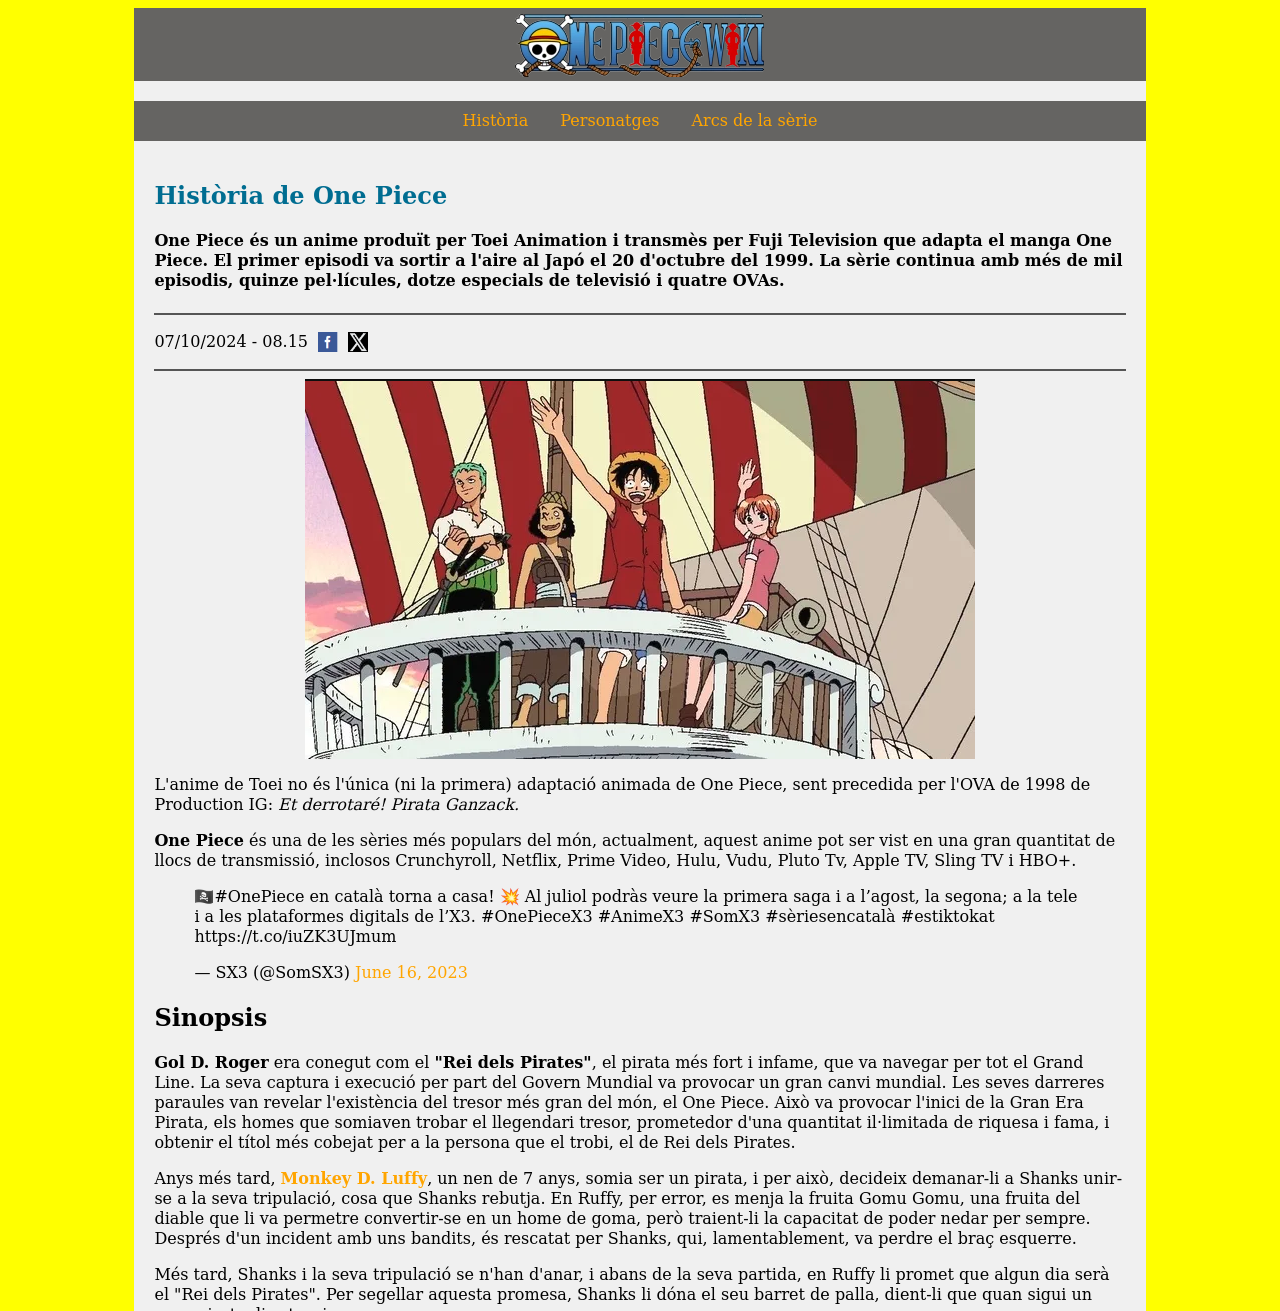
<file: index.html>
<!DOCTYPE html>
<html lang="ca">
<head>
    <meta charset="UTF-8">
    <meta http-equiv="refresh" content="0; url=serie-historia.html">
    <title>Història</title>
</head>
<body>
    <a href="serie-historia.html">Obrir Història</a>
</body>
</html>
</file>
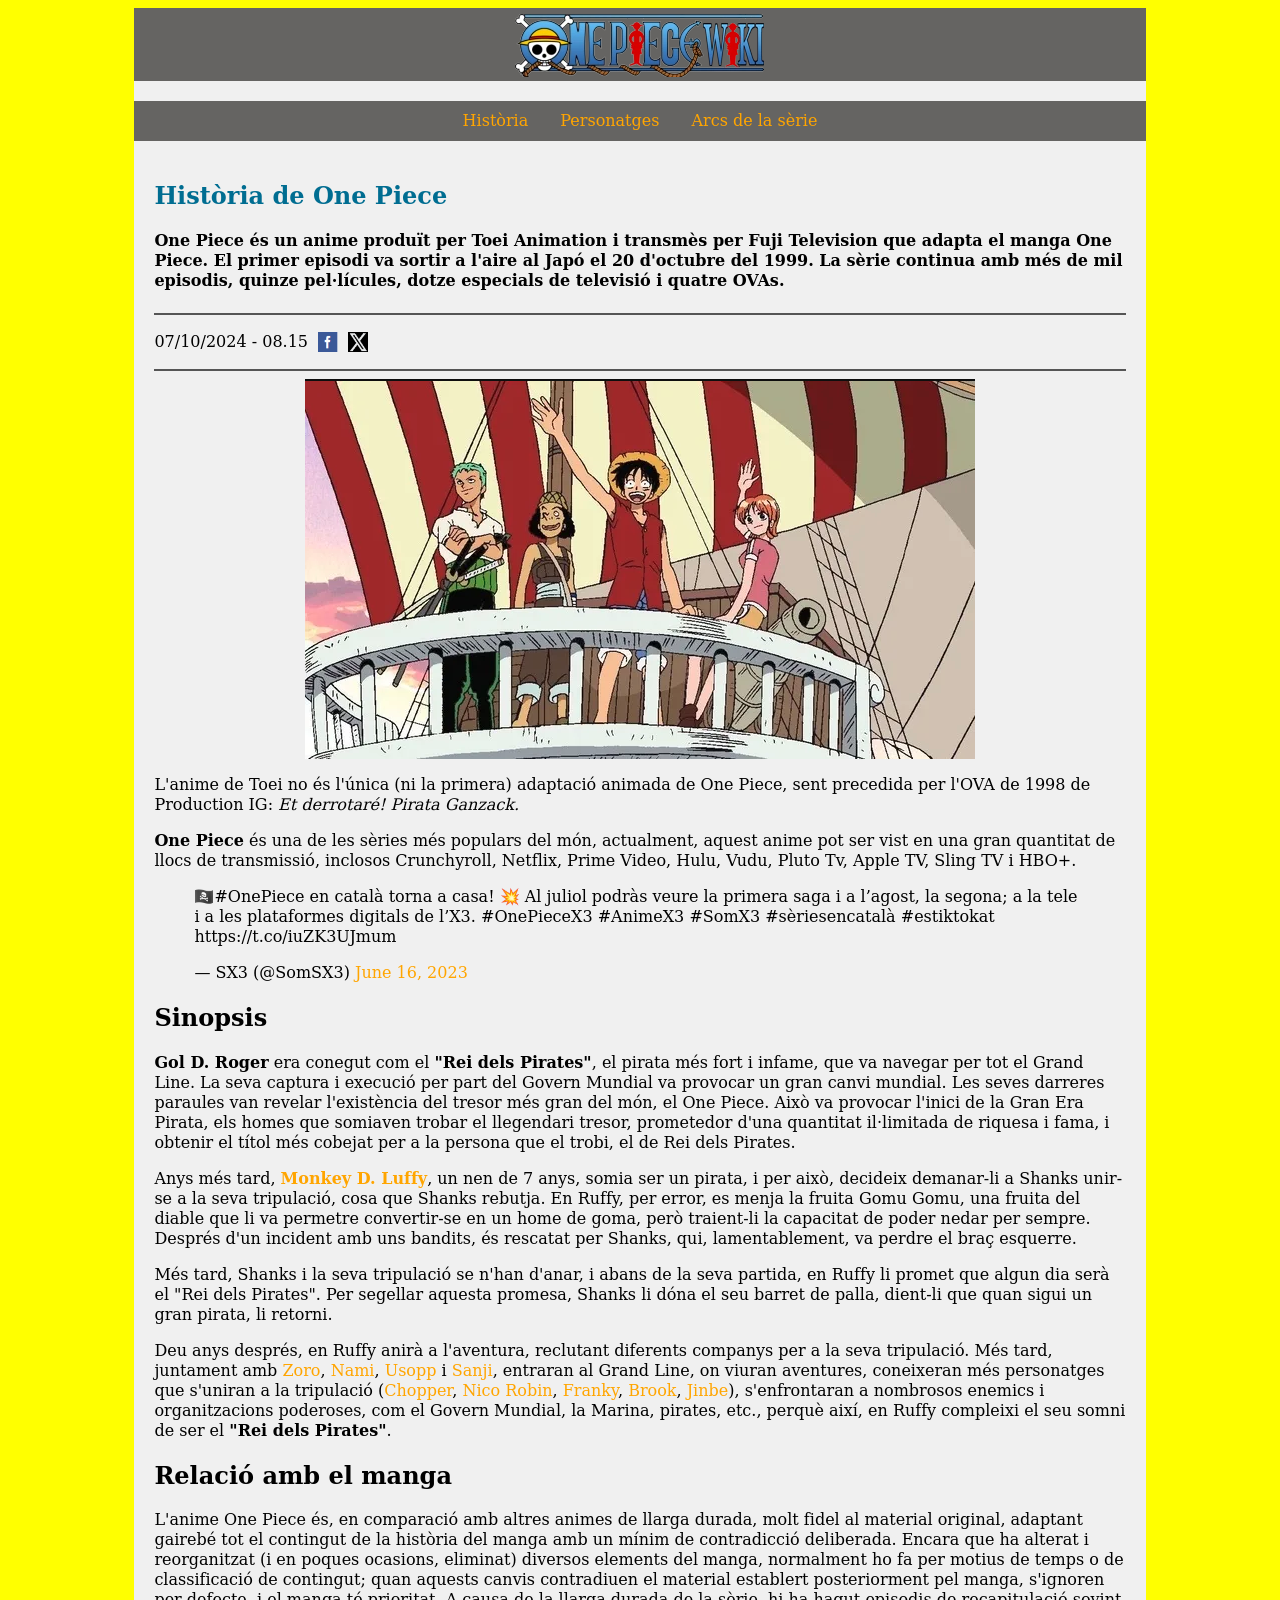
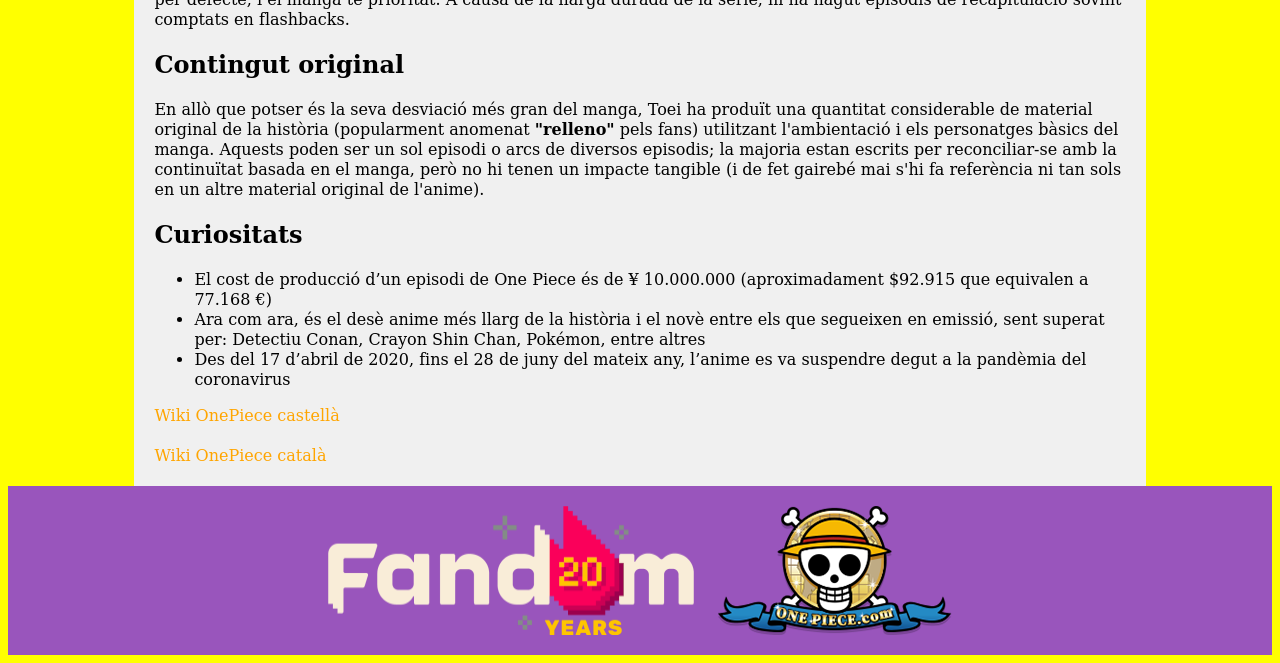
<file: serie-historia.html>
<!DOCTYPE html>
<html lang="ca">
<head>
    <!-- lang="ca" indica que la página está en catalán. UTF-8 permite mostrar acentos y otros caracteres. -->
    <meta charset="UTF-8">
    <!-- viewport adapta el ancho de la página al dispositivo. Los siguientes metadatos describen el documento. -->
    <meta name="viewport" content="width=device-width, initial-scale=1">
    <meta name="author" content="Asen Forcen">
    <meta name="description" content="Història, sinopsi i curiositats de l’anime One Piece.">
    <meta name="keywords" content="One Piece, història, anime, manga">
    <title>Història de One Piece | Wiki</title>

    <!-- Icono que aparece en la pestaña del navegador -->
    <link rel="icon" type="image/png" href="img/logo_onepiece.png">

    <!-- Las tres páginas comparten la hoja de estilos de la carpeta css. -->
    <link rel="stylesheet" href="css/estils.css">
</head>
<body class="pagina-serie">
    <!-- La ruta ./img parte de la carpeta de este HTML. El atributo alt describe el logotipo. -->
    <header>
        <img src="./img/Site-OnePiece_logo.webp" alt="Logotip de la wiki de One Piece">
    </header>

    <!-- El menú es una lista de enlaces. aria-current="page" identifica la página abierta. -->
    <nav>
        <ul>
            <li><a href="serie-historia.html" aria-current="page">Història</a></li>
            <li><a href="serie-personatges.html">Personatges</a></li>
            <li><a href="serie-llistat-arcs.html">Arcs de la sèrie</a></li>
        </ul>
    </nav>

    <!-- main contiene el contenido principal y article agrupa el texto de Història. -->
    <main class="contenido">
        <article>
            <!-- h1 es el título principal. strong da énfasis a la introducción. -->
            <h1>Història de One Piece</h1>
            <p><strong>One Piece és un anime produït per Toei Animation i transmès per Fuji Television que adapta el manga One Piece. El primer episodi va
                sortir a l'aire al Japó el 20 d'octubre del 1999. La sèrie continua amb més de mil episodis, quinze pel·lícules, dotze especials de
                televisió i quatre OVAs.</strong></p>

            <!-- Las líneas hr separan la fecha y las redes del resto del artículo. -->
            <hr>

            <!-- CSS coloca la fecha y los iconos en una fila. datetime guarda la fecha en un formato legible por programas. -->
            <div class="fecha_redes">
                <time datetime="2024-10-07T08:15">07/10/2024 - 08.15</time>

                <!-- Cada icono identifica su red con alt y el enlace se abre en otra pestaña. -->
                <a href="https://www.facebook.com/" target="_blank">
                    <img src="./img/ico_facebook.png" alt="Facebook">
                </a>

                <a href="https://x.com" target="_blank">
                    <img src="./img/ico_x.png" alt="X">
                </a>
            </div>

            <hr>

            <!-- El id one_piece permite limitar el ancho de esta imagen en CSS. La regla main img la centra. -->
            <img id="one_piece" src="./img/one_piece.png" alt="En Ruffy i els seus companys a bord del seu vaixell">

            <!-- em da énfasis al título de la adaptación animada. -->
            <p>
                L'anime de Toei no és l'única (ni la primera) adaptació animada de One Piece, sent precedida per l'OVA de 1998 de Production IG:
                <em>Et derrotaré! Pirata Ganzack.</em>
            </p>

            <p><strong>One Piece</strong> és una de les sèries més populars del món, actualment, aquest anime pot ser vist en una gran quantitat de llocs de
                transmissió, inclosos Crunchyroll, Netflix, Prime Video, Hulu, Vudu, Pluto Tv, Apple TV, Sling TV i HBO+.
            </p>

            <!-- La cita conserva el texto y el enlace de la publicación si el widget de X no se carga. -->
            <blockquote class="twitter-tweet"><p lang="ca" dir="ltr">🏴‍☠️#OnePiece en català torna a casa!
            💥 Al juliol podràs veure la primera saga i a l’agost, la segona; a la tele i a les plataformes digitals de l’X3.
            #OnePieceX3 #AnimeX3 #SomX3 #sèriesencatalà #estiktokat https://t.co/iuZK3UJmum</p>&mdash; SX3 (@SomSX3) <a href="https://x.com/SomSX3/status/1669702155274539009?ref_src=twsrc%5Etfw">June 16, 2023</a></blockquote>

            <!-- async permite descargar el widget de X mientras el navegador sigue leyendo el HTML. -->
            <script async src="https://platform.x.com/widgets.js"></script>

            <!-- Los títulos h2 dividen el artículo en apartados debajo del h1. -->
            <h2>Sinopsis</h2>
            <p>
                <strong>Gol D. Roger</strong> era conegut com el  <strong>"Rei dels Pirates"</strong>, el pirata més fort i infame, que va navegar per tot el Grand Line.
                La seva captura i execució per part del Govern Mundial va provocar un gran canvi mundial. Les seves darreres paraules van
                revelar l'existència del tresor més gran del món, el One Piece. Això va provocar l'inici de la Gran Era Pirata, els homes
                que somiaven trobar el llegendari tresor, prometedor d'una quantitat il·limitada de riquesa i fama, i obtenir el títol més
                cobejat per a la persona que el trobi, el de Rei dels Pirates.
            </p>
            <!-- El texto después de # coincide con el id de la ficha en serie-personatges.html. -->
            <p>
                Anys més tard, <strong><a href="serie-personatges.html#ruffy">Monkey D. Luffy</a></strong>, un nen de 7 anys, somia ser un pirata, i per això,
                decideix demanar-li a Shanks unir-se a la seva tripulació, cosa que Shanks rebutja. En Ruffy,
                per error, es menja la fruita Gomu Gomu, una fruita del diable que li va permetre
                convertir-se en un home de goma, però traient-li la capacitat de poder nedar per sempre. Després d'un incident amb uns bandits, és
                rescatat per Shanks, qui, lamentablement, va perdre el braç esquerre.
            </p>
            <p>
                Més tard, Shanks i la seva tripulació se n'han d'anar, i abans de la seva partida, en Ruffy
                li promet que algun dia serà el "Rei dels Pirates".
                Per segellar aquesta promesa, Shanks li dóna el seu barret de palla, dient-li que quan sigui un gran pirata, li retorni.
            </p>
            <p>
                Deu anys després, en Ruffy anirà a l'aventura, reclutant diferents companys per a la seva tripulació.
                Més tard, juntament amb <a href="serie-personatges.html#zoro">Zoro</a>, <a href="serie-personatges.html#nami">Nami</a>,
                <a href="serie-personatges.html#usopp">Usopp</a> i <a href="serie-personatges.html#sanji">Sanji</a>, entraran al Grand Line, on viuran aventures,
                coneixeran més personatges que s'uniran a la tripulació (<a href="serie-personatges.html#chopper">Chopper</a>,
                <a href="serie-personatges.html#nico-robin">Nico Robin</a>, <a href="serie-personatges.html#franky">Franky</a>,
                <a href="serie-personatges.html#brook">Brook</a>, <a href="serie-personatges.html#jinbe">Jinbe</a>), s'enfrontaran a nombrosos enemics i
                organitzacions poderoses, com el Govern Mundial, la Marina, pirates, etc., perquè així, en Ruffy
                compleixi el seu somni de ser el <strong>"Rei dels Pirates"</strong>.
            </p>

            <!-- Apartado sobre las diferencias entre el anime y el manga -->
            <h2>Relació amb el manga</h2>
            <p>
                L'anime One Piece és, en comparació amb altres animes de llarga durada, molt fidel al material original, adaptant gairebé tot el contingut de la història
                del manga amb un mínim de contradicció deliberada. Encara que ha alterat i reorganitzat (i en poques ocasions, eliminat) diversos elements del manga,
                normalment ho fa per motius de temps o de classificació de contingut; quan aquests canvis contradiuen el material establert posteriorment pel manga, s'ignoren
                per defecte, i el manga té prioritat. A causa de la llarga durada de la sèrie, hi ha hagut episodis de recapitulació sovint comptats en flashbacks.
            </p>

            <!-- El span con lang="es" indica que la palabra «relleno» está en castellano. -->
            <h2>Contingut original</h2>
            <p>
                En allò que potser és la seva desviació més gran del manga, Toei ha produït una quantitat considerable de material original de la història (popularment anomenat
                <strong>"<span lang="es">relleno</span>"</strong> pels fans) utilitzant l'ambientació i els personatges bàsics del manga. Aquests poden ser un sol episodi o arcs de diversos episodis; la majoria estan
                escrits per reconciliar-se amb la continuïtat basada en el manga, però no hi tenen un impacte tangible (i de fet gairebé mai s'hi fa referència ni tan sols en un
                altre material original de l'anime).
            </p>

            <!-- ul crea una lista sin numerar y cada li es una curiosidad. -->
            <h2>Curiositats</h2>
            <ul>
                <li>El cost de producció d’un episodi de One Piece és de ¥ 10.000.000 (aproximadament $92.915 que equivalen a 77.168 €)</li>
                <li>Ara com ara, és el desè anime més llarg de la història i el novè entre els que segueixen en emissió, sent superat per: Detectiu Conan, Crayon Shin Chan, Pokémon, entre altres</li>
                <li>Des del 17 d’abril de 2020, fins el 28 de juny del mateix any, l’anime es va suspendre degut a la pandèmia del coronavirus</li>
            </ul>

            <!-- target="_blank" abre las versiones de la wiki en otra pestaña. -->
            <a href="https://onepiece.fandom.com/es/wiki/Portada" target="_blank">Wiki OnePiece castellà</a><br><br>
            <a href="https://onepiece.fandom.com/ca/wiki/Portada" target="_blank">Wiki OnePiece català</a>
        </article>
    </main>

    <!-- Pie de página con los logotipos de Fandom y One Piece -->
    <footer>
        <img src="./img/fandom20-footer-logo.webp" alt="Fandom, 20 anys">
        <img src="./img/logo_onepiece.png" alt="Logotip de One Piece">
    </footer>

</body>
</html>
</file>
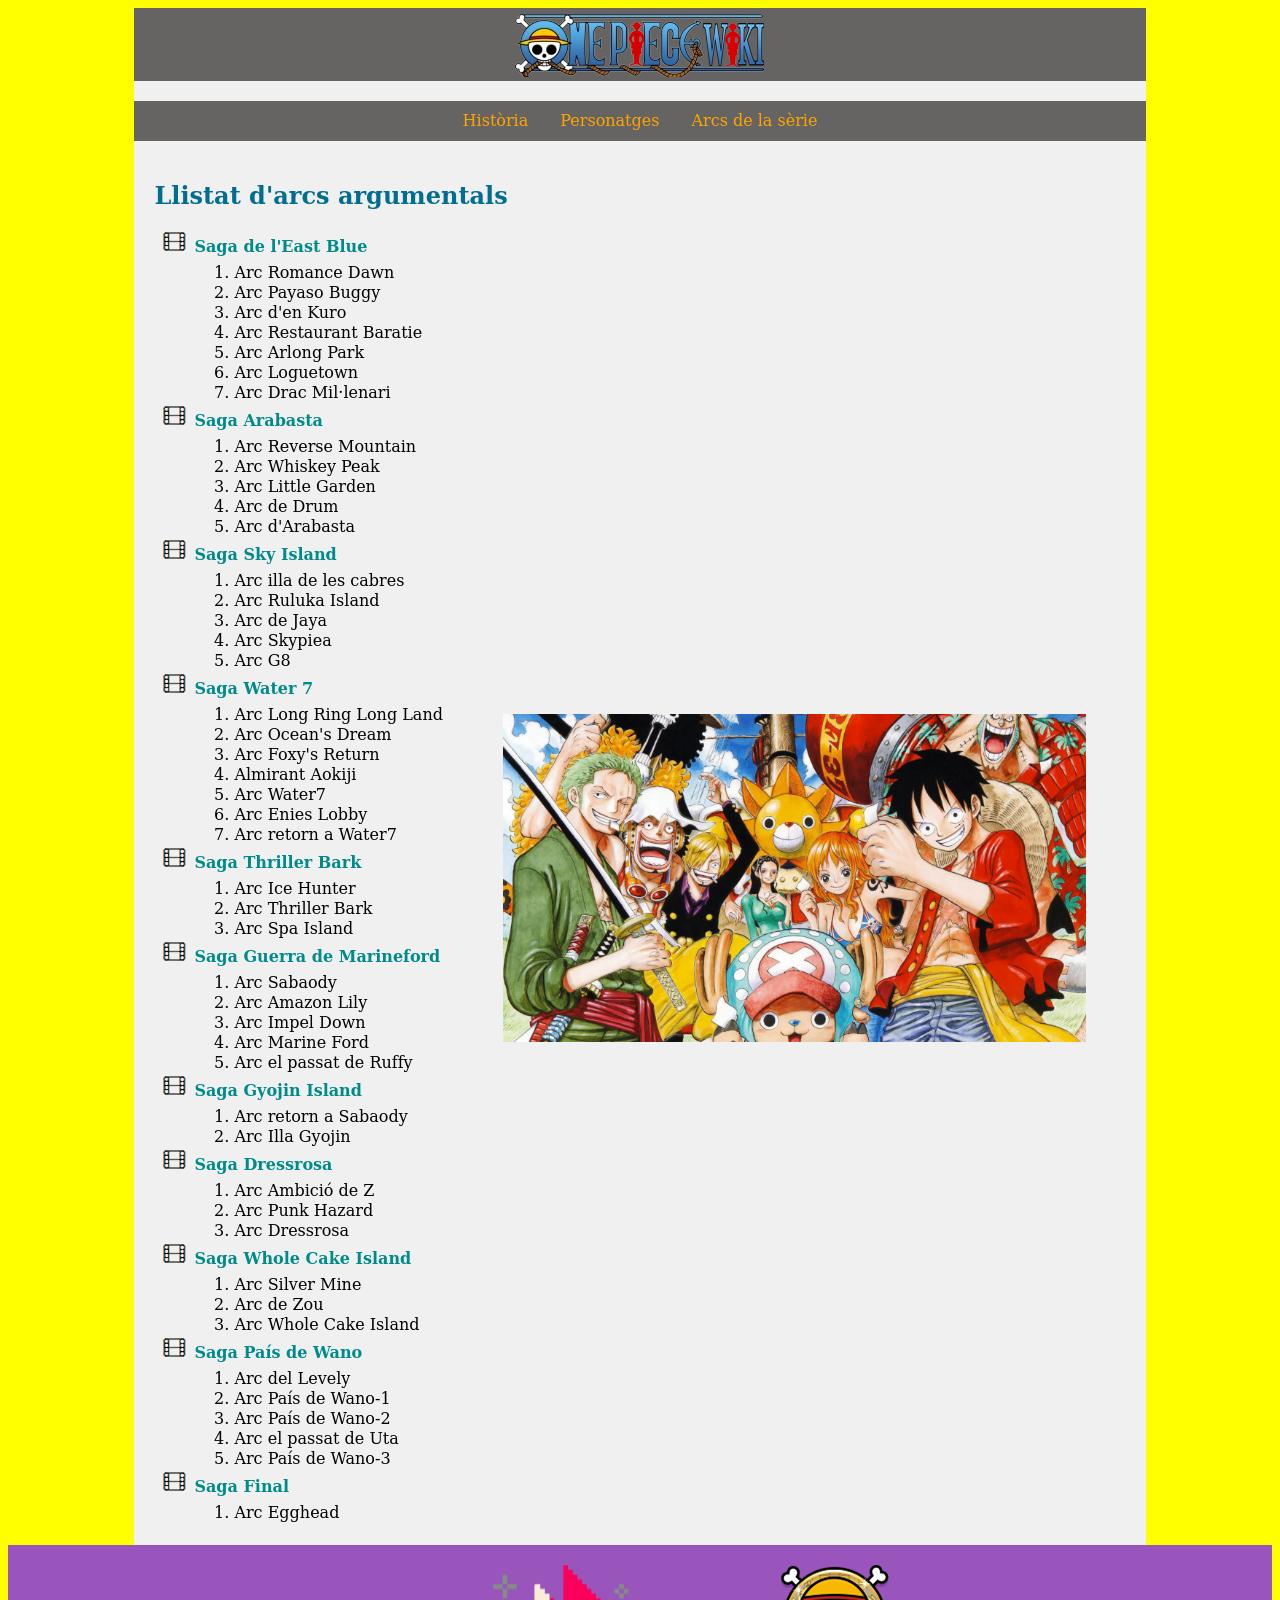
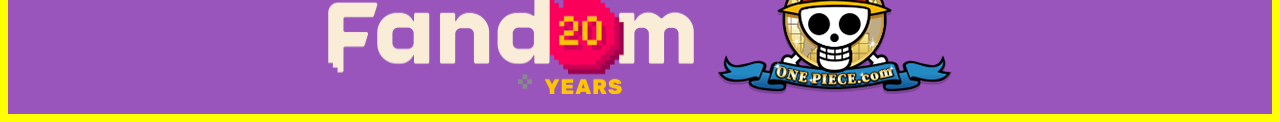
<file: serie-llistat-arcs.html>
<!DOCTYPE html>
<!-- La declaración inicial indica que el documento usa HTML5 y lang="ca" marca el catalán como idioma de la página. -->
<html lang="ca">
<head>
    <!-- UTF-8 permite escribir acentos. El viewport adapta el ancho de la página a la pantalla del dispositivo. -->
    <meta charset="UTF-8">
    <meta name="viewport" content="width=device-width, initial-scale=1">
    <!-- Estos metadatos identifican al autor y describen el contenido. El título aparece en la pestaña del navegador. -->
    <meta name="author" content="Asen Forcen">
    <meta name="description" content="Llistat dels arcs argumentals de One Piece, agrupats per saga.">
    <meta name="keywords" content="One Piece, arcs, anime, manga">
    <title>Arcs de la sèrie de One Piece | Wiki</title>
    <link rel="icon" type="image/png" href="img/logo_onepiece.png">
    <!-- Las tres páginas cargan la misma hoja de estilos para compartir el diseño. -->
    <link rel="stylesheet" href="css/estils.css">
</head>
<body class="pagina-serie">
    <!-- La cabecera muestra el logotipo del sitio. El atributo alt ofrece una alternativa textual. -->
    <header>
        <img src="./img/Site-OnePiece_logo.webp" alt="Logotip de la wiki de One Piece">
    </header>

    <!-- El menú agrupa los enlaces a las tres páginas en una lista.
         aria-current indica al lector de pantalla qué enlace corresponde a la página abierta. -->
    <nav>
        <ul>
            <li><a href="serie-historia.html">Història</a></li>
            <li><a href="serie-personatges.html">Personatges</a></li>
            <li><a href="serie-llistat-arcs.html" aria-current="page">Arcs de la sèrie</a></li>
        </ul>
    </nav>

    <!-- main marca el contenido principal y article reúne el listado con su título e imagen. -->
    <main class="contenido">
        <article>
            <h1>Llistat d'arcs argumentals</h1>
            <!-- La clase contenido-arcos aplica Flexbox a la imagen y la lista. El título queda fuera.
                 En pantallas de hasta 970 px, la imagen se coloca encima de la lista. En las demás, queda a su derecha. -->
            <div class="contenido-arcos">
                <!-- El id imagen-grande permite aplicar en CSS el tamaño y la posición de esta imagen. -->
                <img id="imagen-grande" src="./img/one-piece-c0pujiakubq5rwas.jpg" alt="En Ruffy i la tripulació del Barret de Palla">
                <!-- La lista exterior (ul) contiene un elemento (li) por saga, con el nombre destacado en strong.
                     La clase imagen-cine cambia la viñeta de cada saga por un icono. Dentro de cada saga,
                     una lista ordenada (ol) numera sus arcos. -->
                <ul>
                    <li class="imagen-cine">
                        <strong>Saga de l'East Blue</strong>
                        <ol>
                            <li>Arc Romance Dawn</li>
                            <li>Arc Payaso Buggy</li>
                            <li>Arc d'en Kuro</li>
                            <li>Arc Restaurant Baratie</li>
                            <li>Arc Arlong Park</li>
                            <li>Arc Loguetown</li>
                            <li>Arc Drac Mil·lenari</li>
                        </ol>
                    </li>
                    <li class="imagen-cine">
                        <strong>Saga Arabasta</strong>
                        <ol>
                            <li>Arc Reverse Mountain</li>
                            <li>Arc Whiskey Peak</li>
                            <li>Arc Little Garden</li>
                            <li>Arc de Drum</li>
                            <li>Arc d'Arabasta</li>
                        </ol>
                    </li>
                    <li class="imagen-cine">
                        <strong>Saga Sky Island</strong>
                        <ol>
                            <li>Arc illa de les cabres</li>
                            <li>Arc Ruluka Island</li>
                            <li>Arc de Jaya</li>
                            <li>Arc Skypiea</li>
                            <li>Arc G8</li>
                        </ol>
                    </li>
                    <li class="imagen-cine">
                        <strong>Saga Water 7</strong>
                        <ol>
                            <li>Arc Long Ring Long Land</li>
                            <li>Arc Ocean's Dream</li>
                            <li>Arc Foxy's Return</li>
                            <li>Almirant Aokiji</li>
                            <li>Arc Water7</li>
                            <li>Arc Enies Lobby</li>
                            <li>Arc retorn a Water7</li>
                        </ol>
                    </li>
                    <li class="imagen-cine">
                        <strong>Saga Thriller Bark</strong>
                        <ol>
                            <li>Arc Ice Hunter</li>
                            <li>Arc Thriller Bark</li>
                            <li>Arc Spa Island</li>
                        </ol>
                    </li>
                    <li class="imagen-cine">
                        <strong>Saga Guerra de Marineford</strong>
                        <ol>
                            <li>Arc Sabaody</li>
                            <li>Arc Amazon Lily</li>
                            <li>Arc Impel Down</li>
                            <li>Arc Marine Ford</li>
                            <li>Arc el passat de Ruffy</li>
                        </ol>
                    </li>
                    <li class="imagen-cine">
                        <strong>Saga Gyojin Island</strong>
                        <ol>
                            <li>Arc retorn a Sabaody</li>
                            <li>Arc Illa Gyojin</li>
                        </ol>
                    </li>
                    <li class="imagen-cine">
                        <strong>Saga Dressrosa</strong>
                        <ol>
                            <li>Arc Ambició de Z</li>
                            <li>Arc Punk Hazard</li>
                            <li>Arc Dressrosa</li>
                        </ol>
                    </li>
                    <li class="imagen-cine">
                        <strong>Saga Whole Cake Island</strong>
                        <ol>
                            <li>Arc Silver Mine</li>
                            <li>Arc de Zou</li>
                            <li>Arc Whole Cake Island</li>
                        </ol>
                    </li>
                    <li class="imagen-cine">
                        <strong>Saga País de Wano</strong>
                        <ol>
                            <li>Arc del Levely</li>
                            <li>Arc País de Wano-1</li>
                            <li>Arc País de Wano-2</li>
                            <li>Arc el passat de Uta</li>
                            <li>Arc País de Wano-3</li>
                        </ol>
                    </li>
                    <li class="imagen-cine">
                        <strong>Saga Final</strong>
                        <ol>
                            <li>Arc Egghead</li>
                        </ol>
                    </li>
                </ul>
            </div>
        </article>
    </main>

    <!-- Pie de página con los logotipos de Fandom y One Piece -->
    <footer>
        <img src="./img/fandom20-footer-logo.webp" alt="Fandom, 20 anys">
        <img src="./img/logo_onepiece.png" alt="Logotip de One Piece">
    </footer>
</body>
</html>
</file>
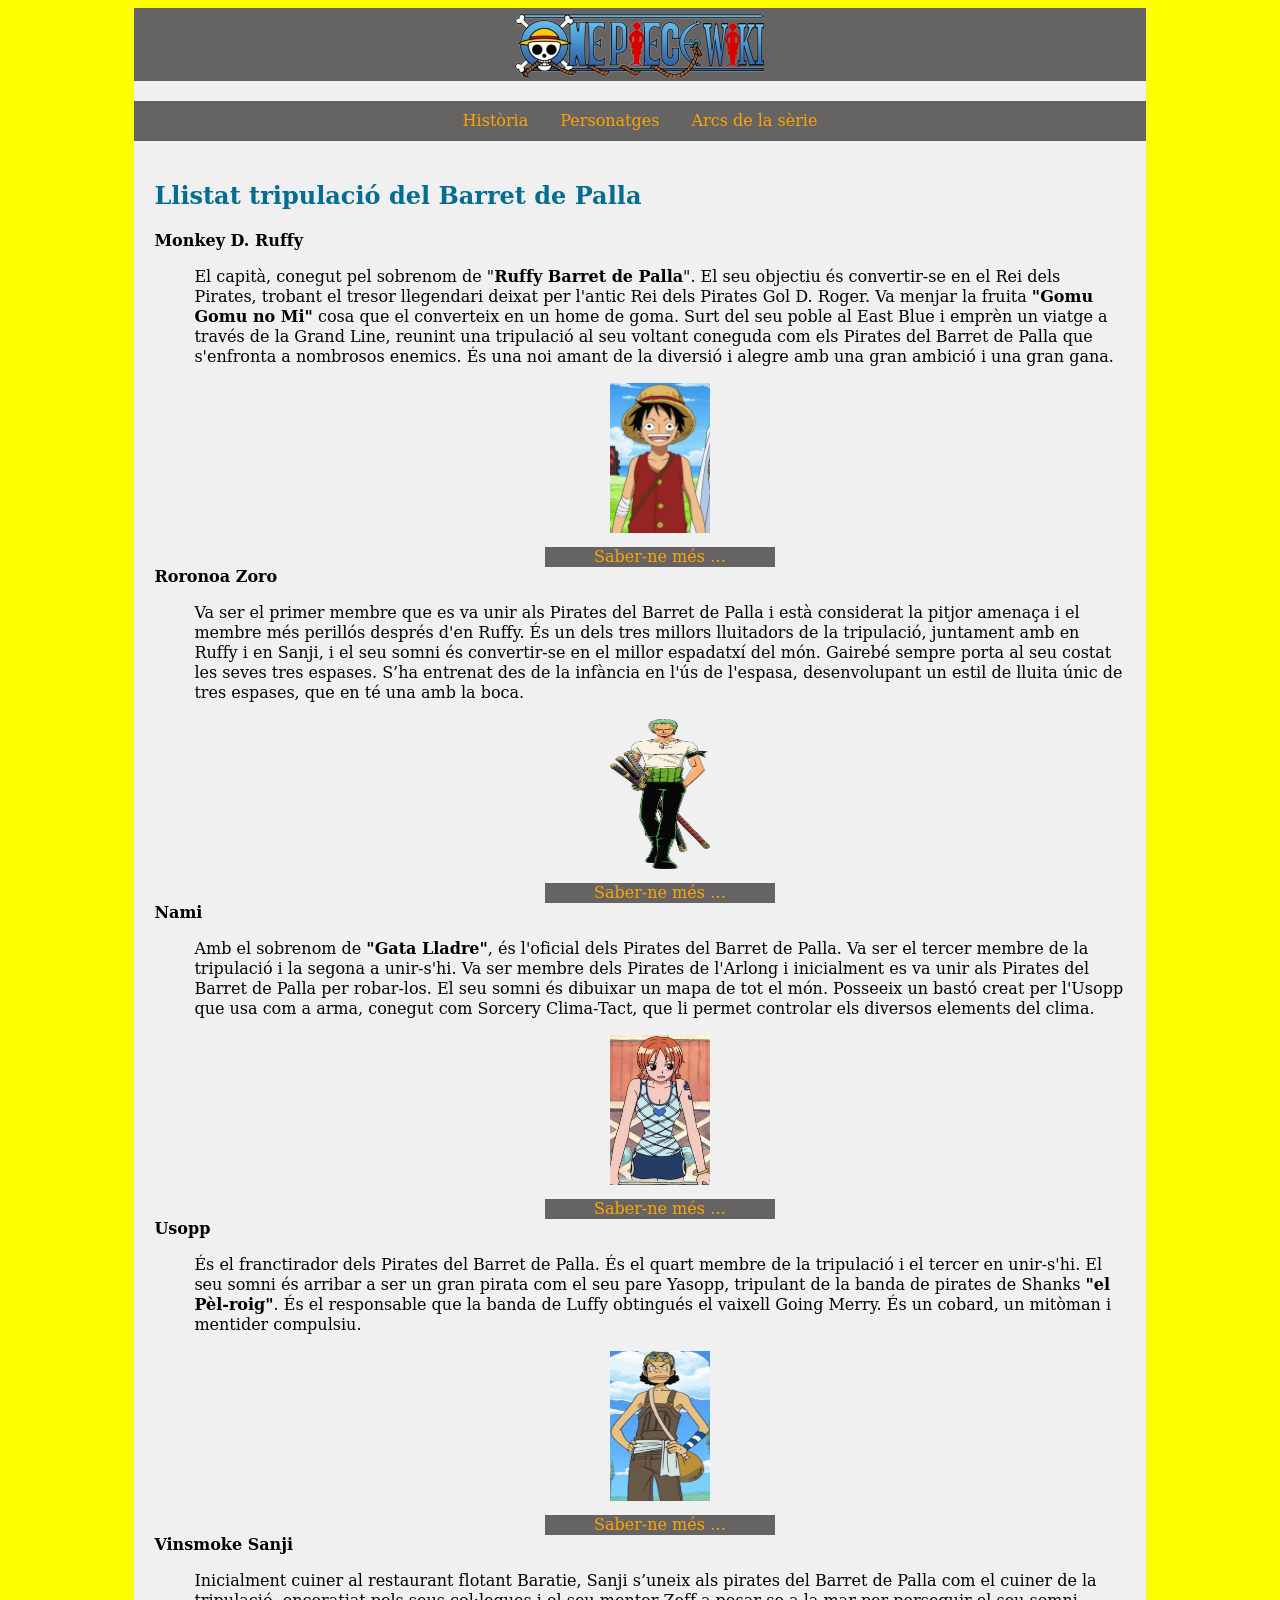
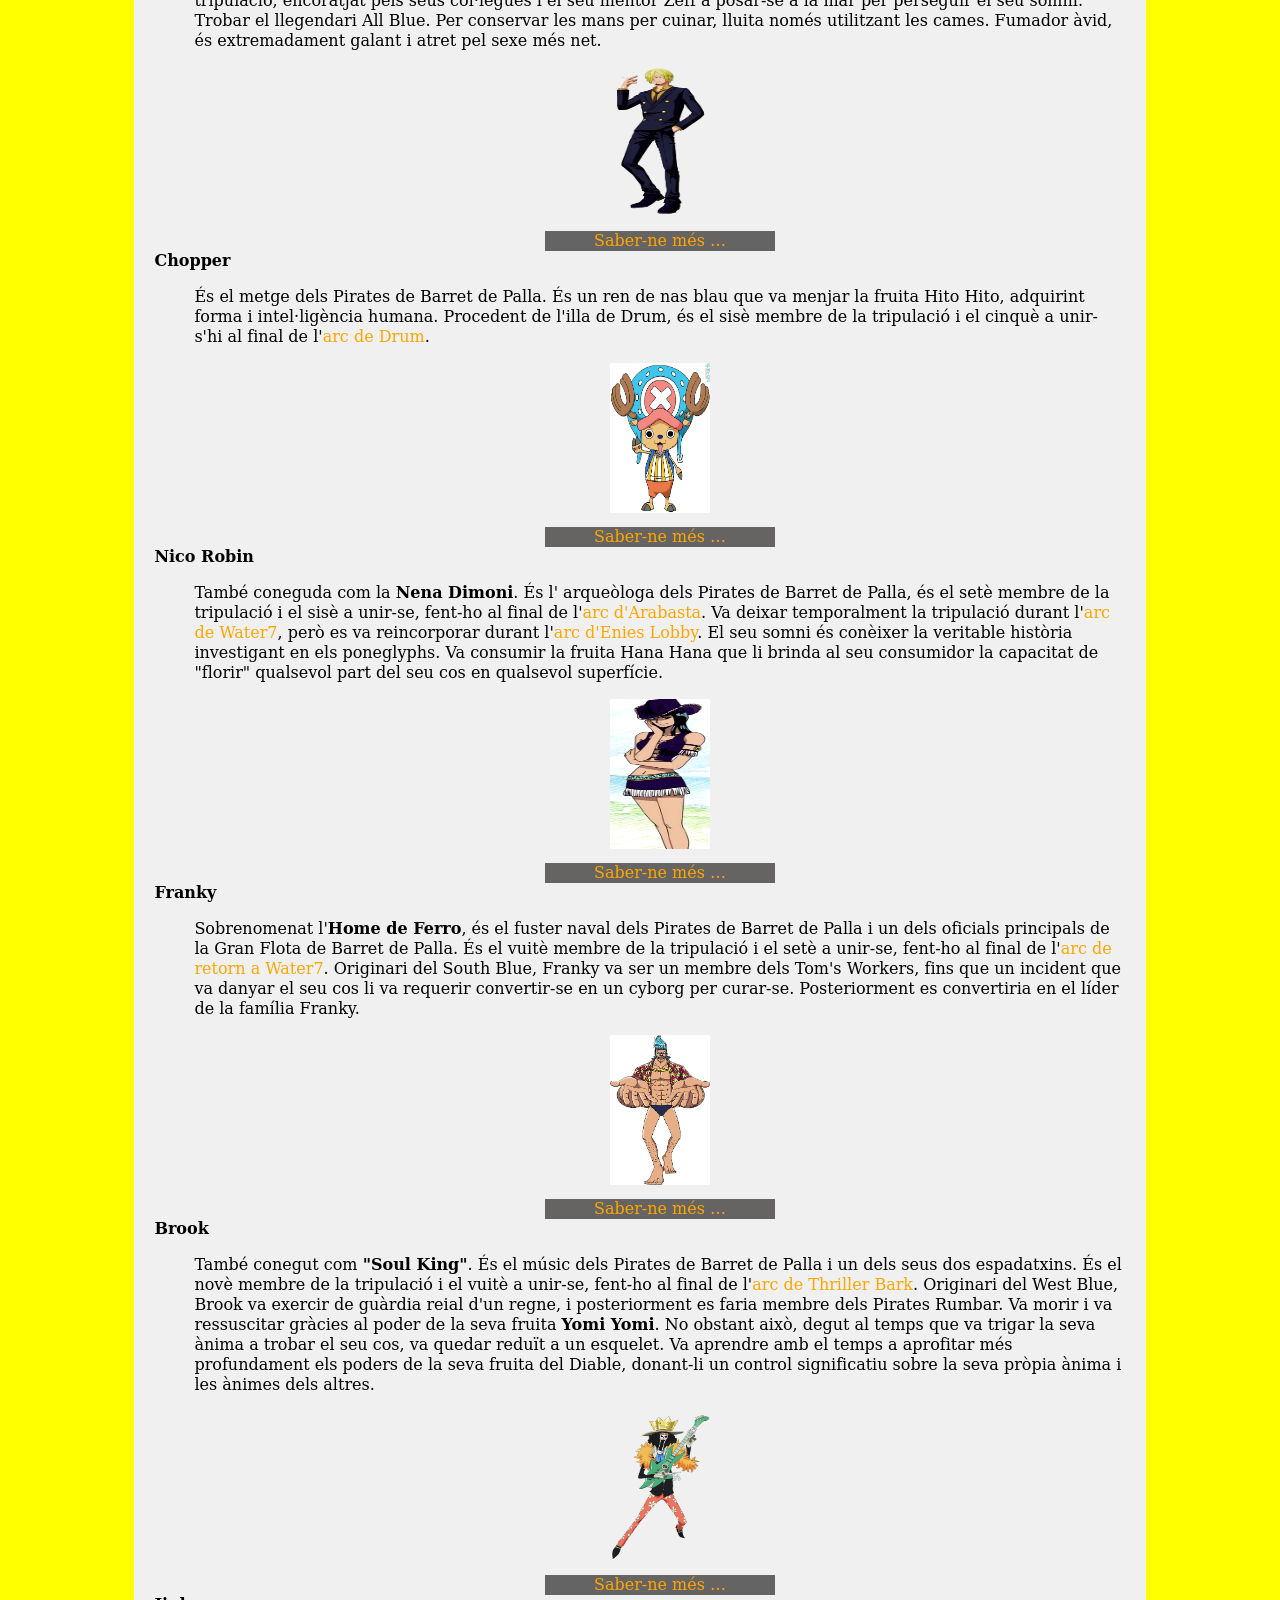
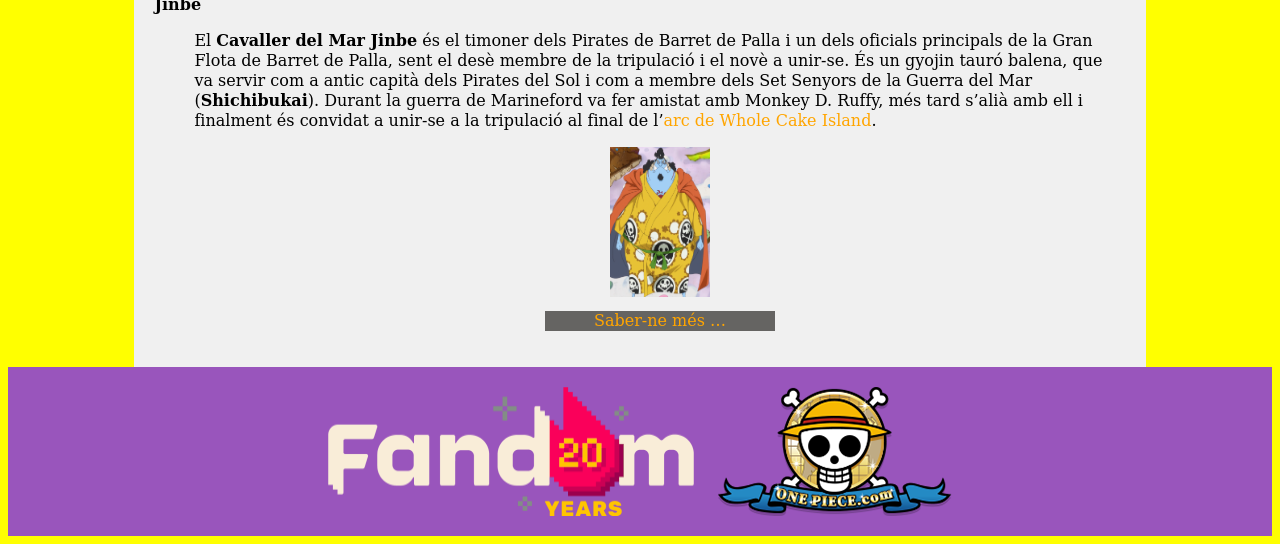
<file: serie-personatges.html>
<!DOCTYPE html>
<html lang="ca">
<head>
    <!-- lang="ca" indica que el texto está en catalán. UTF-8 permite escribir acentos y otros caracteres. -->
    <meta charset="UTF-8">
    <!-- viewport ajusta el ancho de la página al de la pantalla, también en móviles. -->
    <meta name="viewport" content="width=device-width, initial-scale=1">
    <meta name="author" content="Asen Forcen">
    <meta name="description" content="Informació sobre la tripulació del Barret de Palla de One Piece.">
    <meta name="keywords" content="One Piece, personatges, anime, manga">
    <!-- El título y el icono aparecen en la pestaña. Las tres páginas comparten css/estils.css. -->
    <title>Personatges de One Piece | Wiki</title>
    <link rel="icon" type="image/png" href="img/logo_onepiece.png">
    <link rel="stylesheet" href="css/estils.css">
</head>
<body class="pagina-serie">
    <!-- Cabecera con el logotipo del sitio. -->
    <header>
        <img src="./img/Site-OnePiece_logo.webp" alt="Logotip de la wiki de One Piece">
    </header>

    <!-- El menú enlaza los tres HTML de esta carpeta. aria-current="page" identifica la página abierta. -->
    <nav>
        <ul>
            <li><a href="serie-historia.html">Història</a></li>
            <li><a href="serie-personatges.html" aria-current="page">Personatges</a></li>
            <li><a href="serie-llistat-arcs.html">Arcs de la sèrie</a></li>
        </ul>
    </nav>

    <!-- main delimita el contenido principal y article reúne las fichas de la tripulación. -->
    <main class="contenido">
        <article class="articulo-personajes">
            <h1>Llistat tripulació del Barret de Palla</h1>
            <!-- dl es una lista de descripciones. Cada dt contiene el nombre y su dd reúne la información de la ficha. -->
            <dl>
                <!-- Los id son únicos. Història usa enlaces como serie-personatges.html#ruffy para saltar a una ficha. -->
                <dt id="ruffy"><strong>Monkey D. Ruffy</strong></dt>
                <dd>
                    <p>
                        El capità, conegut pel sobrenom de "<strong>Ruffy Barret de Palla</strong>". El seu objectiu és
                        convertir-se en el Rei dels Pirates, trobant el tresor llegendari deixat per l'antic Rei dels Pirates
                        Gol D. Roger. Va menjar la fruita <strong>"Gomu Gomu no Mi"</strong> cosa que el converteix en un home
                        de goma. Surt del seu poble al East Blue i emprèn un viatge a través de la Grand Line, reunint una
                        tripulació al seu voltant coneguda com els Pirates del Barret de Palla que s'enfronta a nombrosos
                        enemics. És una noi amant de la diversió i alegre amb una gran ambició i una gran gana.
                    </p>
                    <!-- src busca el retrato en la carpeta img y alt lo identifica para los lectores de pantalla.
                         La clase imagen-personaje da el mismo tamaño a todos los retratos en el CSS. -->
                    <img class="imagen-personaje" src="./img/Ruffy_abans_Timeskip.webp" alt="Monkey D. Ruffy">
                    <!-- enlace-personaje aplica el estilo de «Saber-ne més …». target="_blank" abre en otra pestaña
                         tanto estos enlaces a Fandom como los enlaces a arcos incluidos en las descripciones. -->
                    <a class="enlace-personaje" href="https://onepiece.fandom.com/es/wiki/Monkey_D._Luffy" target="_blank">Saber-ne més …</a>
                </dd>

                <dt id="zoro"><strong>Roronoa Zoro</strong></dt>
                <dd>
                    <p>
                        Va ser el primer membre que es va unir als Pirates del Barret de Palla i està considerat la pitjor
                        amenaça i el membre més perillós després d'en Ruffy. És un dels tres millors lluitadors de la
                        tripulació, juntament amb en Ruffy i en Sanji, i el seu somni és convertir-se en el millor espadatxí del
                        món. Gairebé sempre porta al seu costat les seves tres espases. S’ha entrenat des de la infància en l'ús
                        de l'espasa, desenvolupant un estil de lluita únic de tres espases, que en té una amb la boca.
                    </p>
                    <img class="imagen-personaje" src="./img/Zoro's_Common_Outfit.webp" alt="Roronoa Zoro">
                    <a class="enlace-personaje" href="https://onepiece.fandom.com/es/wiki/Roronoa_Zoro" target="_blank">Saber-ne més …</a>
                </dd>

                <dt id="nami"><strong>Nami</strong></dt>
                <dd>
                    <p>
                        Amb el sobrenom de <strong>"Gata Lladre"</strong>, és l'oficial dels Pirates del Barret de Palla. Va ser
                        el tercer membre de la tripulació i la segona a unir-s'hi. Va ser membre dels Pirates de l'Arlong i
                        inicialment es va unir als Pirates del Barret de Palla per robar-los. El seu somni és dibuixar un mapa
                        de tot el món. Posseeix un bastó creat per l'Usopp que usa com a arma, conegut com Sorcery Clima-Tact,
                        que li permet controlar els diversos elements del clima.
                    </p>
                    <img class="imagen-personaje" src="./img/Nami's_Reverse_Mountain_Outfit.webp" alt="Nami">
                    <a class="enlace-personaje" href="https://onepiece.fandom.com/es/wiki/Nami" target="_blank">Saber-ne més …</a>
                </dd>

                <dt id="usopp"><strong>Usopp</strong></dt>
                <dd>
                    <p>
                        És el franctirador dels Pirates del Barret de Palla. És el quart membre de la tripulació i el tercer en
                        unir-s'hi. El seu somni és arribar a ser un gran pirata com el seu pare Yasopp, tripulant de la banda de
                        pirates de Shanks <strong>"el Pèl-roig"</strong>. És el responsable que la banda de Luffy obtingués el
                        vaixell Going Merry. És un cobard, un mitòman i mentider compulsiu.
                    </p>
                    <img class="imagen-personaje" src="./img/Usopp_Anime_Pre_Timeskip_Infobox.webp" alt="Usopp">
                    <a class="enlace-personaje" href="https://onepiece.fandom.com/es/wiki/Usopp" target="_blank">Saber-ne més …</a>
                </dd>

                <dt id="sanji"><strong>Vinsmoke Sanji</strong></dt>
                <dd>
                    <p>
                        Inicialment cuiner al restaurant flotant Baratie, Sanji s’uneix als pirates del Barret de Palla com el
                        cuiner de la tripulació, encoratjat pels seus col·legues i el seu mentor Zeff a posar-se a la mar per
                        perseguir el seu somni. Trobar el llegendari All Blue. Per conservar les mans per cuinar, lluita només
                        utilitzant les cames. Fumador àvid, és extremadament galant i atret pel sexe més net.
                    </p>
                    <img class="imagen-personaje" src="./img/Sanji_Post-Timeskip.webp" alt="Vinsmoke Sanji">
                    <a class="enlace-personaje" href="https://onepiece.fandom.com/es/wiki/Sanji" target="_blank">Saber-ne més …</a>
                </dd>

                <dt id="chopper"><strong>Chopper</strong></dt>
                <dd>
                    <p>
                        És el metge dels Pirates de Barret de Palla. És un ren de nas blau que va menjar la fruita Hito Hito,
                        adquirint forma i intel·ligència humana. Procedent de l'illa de Drum, és el sisè membre de la tripulació
                        i el cinquè a unir-s'hi al final de l'<a
                        href="https://onepiece.fandom.com/es/wiki/Arco_de_la_isla_de_Drum" target="_blank">arc de Drum</a>.
                    </p>
                    <img class="imagen-personaje" src="./img/Chopper.jpg" alt="Chopper">
                    <a class="enlace-personaje" href="https://onepiece.fandom.com/es/wiki/Tony_Tony_Chopper" target="_blank">Saber-ne més …</a>
                </dd>

                <dt id="nico-robin"><strong>Nico Robin</strong></dt>
                <dd>
                    <p>
                        També coneguda com la <strong>Nena Dimoni</strong>. És l' arqueòloga dels Pirates de Barret de Palla, és
                        el setè membre de la tripulació i el sisè a unir-se, fent-ho al final de l'<a
                        href="https://onepiece.fandom.com/es/wiki/Arco_de_Arabasta" target="_blank">arc d'Arabasta</a>. Va deixar temporalment
                        la tripulació durant l'<a href="https://onepiece.fandom.com/es/wiki/Arco_de_Water_7" target="_blank">arc de Water7</a>,
                        però es va reincorporar durant l'<a href="https://onepiece.fandom.com/es/wiki/Arco_de_Enies_Lobby" target="_blank">arc
                        d'Enies Lobby</a>. El seu somni és conèixer la veritable història investigant en els poneglyphs. Va
                        consumir la fruita Hana Hana que li brinda al seu consumidor la capacitat de "florir" qualsevol part del
                        seu cos en qualsevol superfície.
                    </p>
                    <img class="imagen-personaje" src="./img/Nico_Robin_Anime_Infobox.webp" alt="Nico Robin">
                    <a class="enlace-personaje" href="https://onepiece.fandom.com/es/wiki/Nico_Robin" target="_blank">Saber-ne més …</a>
                </dd>

                <dt id="franky"><strong>Franky</strong></dt>
                <dd>
                    <p>
                        Sobrenomenat l'<strong>Home de Ferro</strong>, és el fuster naval dels Pirates de Barret de Palla i un
                        dels oficials principals de la Gran Flota de Barret de Palla. És el vuitè membre de la tripulació i el
                        setè a unir-se, fent-ho al final de l'<a
                        href="https://onepiece.fandom.com/es/wiki/Arco_del_regreso_a_Water_7" target="_blank">arc de retorn a Water7</a>.
                        Originari del South Blue, Franky va ser un membre dels Tom's Workers, fins que un incident que va danyar
                        el seu cos li va requerir convertir-se en un cyborg per curar-se. Posteriorment es convertiria en el
                        líder de la família Franky.
                    </p>
                    <img class="imagen-personaje" src="./img/Franky_OnePiece.webp" alt="Franky">
                    <a class="enlace-personaje" href="https://onepiece.fandom.com/es/wiki/Franky" target="_blank">Saber-ne més …</a>
                </dd>

                <dt id="brook"><strong>Brook</strong></dt>
                <dd>
                    <p>
                        També conegut com <strong>"Soul King"</strong>. És el músic dels Pirates de Barret de Palla i un dels
                        seus dos espadatxins. És el novè membre de la tripulació i el vuitè a unir-se, fent-ho al final de l'<a
                        href="https://onepiece.fandom.com/es/wiki/Arco_de_Thriller_Bark" target="_blank">arc de Thriller Bark</a>. Originari del
                        West Blue, Brook va exercir de guàrdia reial d'un regne, i posteriorment es faria membre dels Pirates
                        Rumbar. Va morir i va ressuscitar gràcies al poder de la seva fruita <strong>Yomi Yomi</strong>. No
                        obstant això, degut al temps que va trigar la seva ànima a trobar el seu cos, va quedar reduït a un
                        esquelet. Va aprendre amb el temps a aprofitar més profundament els poders de la seva fruita del Diable,
                        donant-li un control significatiu sobre la seva pròpia ànima i les ànimes dels altres.
                    </p>
                    <img class="imagen-personaje" src="./img/Brook.webp" alt="Brook">
                    <a class="enlace-personaje" href="https://onepiece.fandom.com/es/wiki/Brook" target="_blank">Saber-ne més …</a>
                </dd>

                <dt id="jinbe"><strong>Jinbe</strong></dt>
                <dd>
                    <p>
                        El <strong>Cavaller del Mar Jinbe</strong> és el timoner dels Pirates de Barret de Palla i un dels
                        oficials principals de la Gran Flota de Barret de Palla, sent el desè membre de la tripulació i el novè
                        a unir-se. És un gyojin tauró balena, que va servir com a antic capità dels Pirates del Sol i com a
                        membre dels Set Senyors de la Guerra del Mar (<strong>Shichibukai</strong>). Durant la guerra de
                        Marineford va fer amistat amb Monkey D. Ruffy, més tard s’alià amb ell i finalment és convidat a unir-se
                        a la tripulació al final de l’<a href="https://onepiece.fandom.com/es/wiki/Whole_Cake_Island" target="_blank">arc de
                        Whole Cake Island</a>.
                    </p>
                    <img class="imagen-personaje" src="./img/Jinbe_Anime_Dos_A_os_Despu_s_Infobox.webp" alt="Jinbe">
                    <a class="enlace-personaje" href="https://onepiece.fandom.com/es/wiki/Jinbe" target="_blank">Saber-ne més …</a>
                </dd>
            </dl>
        </article>
    </main>

    <!-- Pie de página con los logotipos de Fandom y One Piece -->
    <footer>
        <img src="./img/fandom20-footer-logo.webp" alt="Fandom, 20 anys">
        <img src="./img/logo_onepiece.png" alt="Logotip de One Piece">
    </footer>
</body>
</html>
</file>
<file: css/estils.css>
/* Estilos generales */
/* body fija el fondo y la tipografía de las tres páginas. line-height controla la separación entre líneas. */
body {
    background-color: yellow;
    font-family: "DejaVu Serif", Georgia, serif;
    font-size: 16px;
    line-height: 1.25;
}

/* Color del título principal de cada página. */
h1 {
    color: #006d91;
}

/* Los enlaces son naranjas y se subrayan al pasar el ratón por encima. */
a {
    color: orange;
    text-decoration: none;
}

a:hover {
    color: black;
    text-decoration: underline;
}

/* Las imágenes se comportan como bloques para poder centrarlas con márgenes. */
img {
    display: block;
}

/* Los logotipos y la imagen de Història se reducen si les falta espacio. */
header img, footer img, #one_piece {
    max-width: 100%;
}

/* auto reparte el espacio libre entre los dos márgenes laterales. */
header img, main img {
    margin: 0 auto;
}

/* Cabecera, menú, contenido y pie */
/* Los tres bloques tienen el mismo ancho y se centran. border-box incluye el relleno y los bordes en ese ancho. */
header, nav, main {
    box-sizing: border-box;
    width: 80%;
    max-width: 1440px;
    margin: 0 auto;
}

header, nav {
    background-color: #656462;
}

/* El borde claro separa el logotipo del menú. */
header {
    padding: 4px;
    border-bottom: 20px solid #f0f0f0;
}

/* Flexbox centra los enlaces del menú y los logotipos del pie. flex-wrap permite que pasen a otra fila. */
nav ul, footer {
    display: flex;
    flex-wrap: wrap;
    justify-content: center;
}

/* El menú usa una lista sin viñetas. gap separa las filas 6 px y los elementos de cada fila 32 px. */
nav ul {
    list-style: none;
    margin: 0;
    padding: 10px;
    gap: 6px 32px;
}

/* padding deja espacio entre el contenido y los bordes del bloque. */
main {
    background-color: #f0f0f0;
    padding: 20px;
}

footer {
    background-color: #9955bc;
    padding: 20px;
    gap: 24px;
}

/* Història */
/* La fecha y los iconos quedan en una fila y se alinean en el centro vertical. */
.fecha_redes {
    display: flex;
    align-items: center;
    padding: 5px 0;
}

/* Los iconos tienen el mismo tamaño y un margen que los separa del elemento anterior. */
.fecha_redes img {
    width: 20px;
    height: 20px;
    margin-left: 10px;
}

/* Las líneas se dibujan con el borde superior. La primera tiene más espacio alrededor. */
hr {
    border: 0;
    border-top: 2px solid #555;
    margin: 12px 0 8px;
}

hr:first-of-type {
    margin: 22px 0 12px;
}

/* Personatges */
/* Todas las fotos de personajes tienen las mismas dimensiones. */
.imagen-personaje {
    width: 100px;
    height: 150px;
}

/* La clase convierte «Saber-ne més …» en un bloque centrado que cabe en su ficha. */
.enlace-personaje {
    display: block;
    width: 230px;
    max-width: 100%;
    margin: 14px auto 0;
    text-align: center;
    background-color: #656462;
}

/* Este enlace usa blanco al pasar el ratón por encima para contrastar con el fondo gris. */
.enlace-personaje:hover {
    color: white;
}

/* Arcs de la sèrie */
/* Cada saga usa un icono como viñeta. ../ sube desde la carpeta css hasta la raíz de la práctica. */
.imagen-cine {
    list-style-image: url("../img/icono-cine.png");
    color: darkcyan;
}

/* La lista interior vuelve a usar números y texto negro para los arcos. */
.imagen-cine ol {
    list-style: decimal;
    color: black;
    margin: 6px 0 2px;
}

/* La imagen aparece primero en el HTML. row-reverse la coloca a la derecha de la lista. */
.contenido-arcos {
    display: flex;
    flex-direction: row-reverse;
    gap: 20px;
}

/* Quita el margen exterior de la lista de sagas. */
.contenido-arcos ul {
    margin: 0;
}

/* El ancho depende del contenedor, con límites de 500 y 800 px en la vista de dos columnas. */
#imagen-grande {
    width: 60%;
    min-width: 500px;
    max-width: 800px;
    margin: auto;
}

/* En este tramo, los tres bloques principales pasan del 80 % al 90 % de ancho. */
@media (min-width: 900px) and (max-width: 1200px) {
    header, nav, main {
        width: 90%;
    }

    /* El 53 % compensa el mayor ancho del contenedor para que la imagen siga reduciéndose al estrechar la ventana. */
    #imagen-grande {
        width: 53%;
    }
}

/* Hasta 970 px se apilan la imagen y la lista en el orden del HTML. */
@media (max-width: 970px) {
    .contenido-arcos {
        flex-direction: column;
    }

    /* La imagen ocupa el ancho disponible hasta 500 px y puede reducirse en móviles. */
    #imagen-grande {
        width: 100%;
        min-width: 0;
        max-width: 500px;
    }
}
</file>
